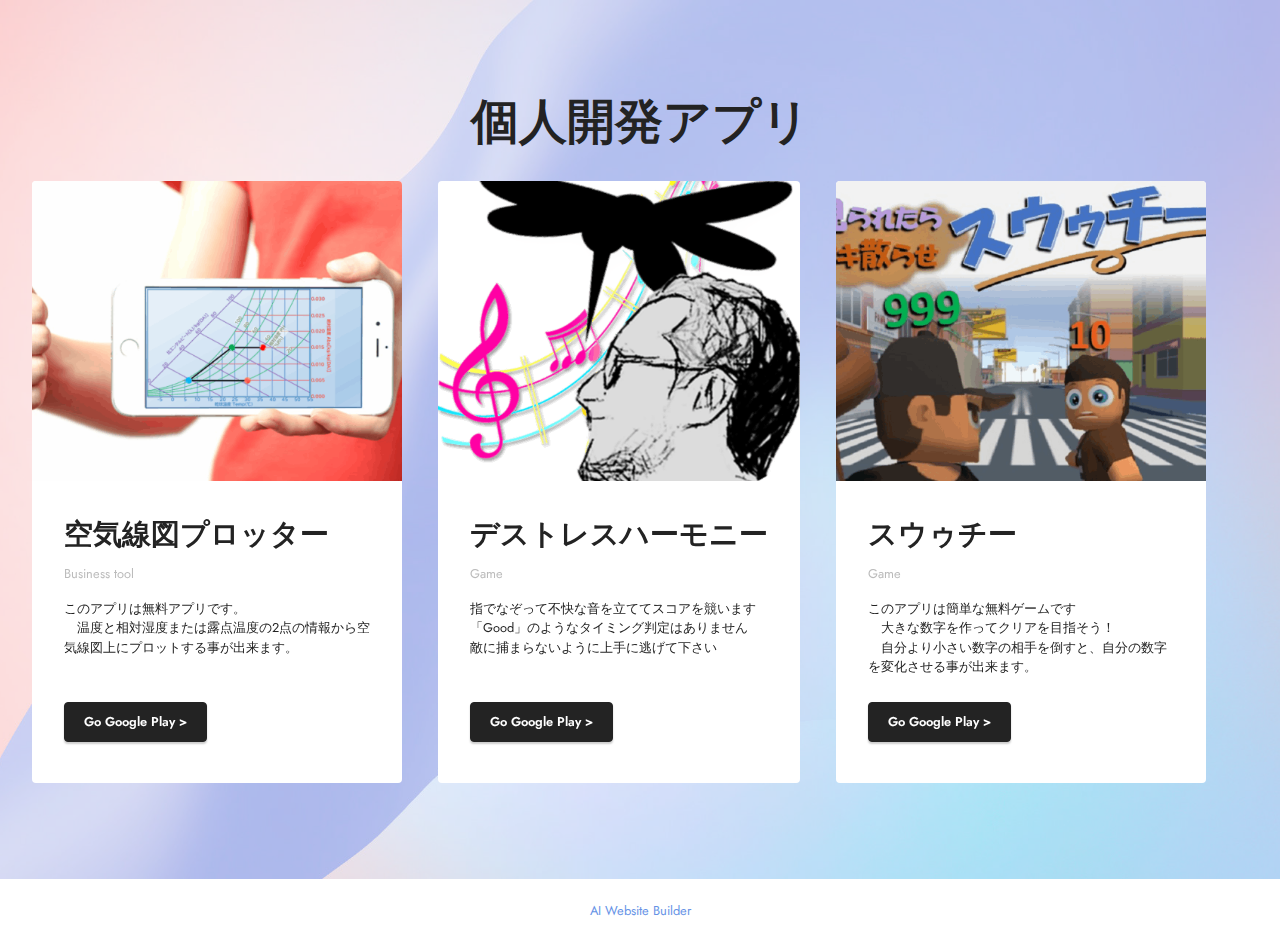
<file: index.html>
<!DOCTYPE html>
<html  >
<head>
  <!-- Site made with Mobirise Website Builder v5.9.8, https://mobirise.com -->
  <meta charset="UTF-8">
  <meta http-equiv="X-UA-Compatible" content="IE=edge">
  <meta name="generator" content="Mobirise v5.9.8, mobirise.com">
  <meta name="viewport" content="width=device-width, initial-scale=1, minimum-scale=1">
  <link rel="shortcut icon" href="assets/images/logo5.png" type="image/x-icon">
  <meta name="description" content="仕事に使えるアプリや簡単なゲームアプリを公開しています">
  
  
  <title>メイン</title>
  <link rel="stylesheet" href="assets/web/assets/mobirise-icons2/mobirise2.css">
  <link rel="stylesheet" href="assets/bootstrap/css/bootstrap.min.css">
  <link rel="stylesheet" href="assets/bootstrap/css/bootstrap-grid.min.css">
  <link rel="stylesheet" href="assets/bootstrap/css/bootstrap-reboot.min.css">
  <link rel="stylesheet" href="assets/theme/css/style.css">
  <link rel="preload" href="https://fonts.googleapis.com/css?family=Jost:100,200,300,400,500,600,700,800,900,100i,200i,300i,400i,500i,600i,700i,800i,900i&display=swap" as="style" onload="this.onload=null;this.rel='stylesheet'">
  <noscript><link rel="stylesheet" href="https://fonts.googleapis.com/css?family=Jost:100,200,300,400,500,600,700,800,900,100i,200i,300i,400i,500i,600i,700i,800i,900i&display=swap"></noscript>
  <link rel="preload" as="style" href="assets/mobirise/css/mbr-additional.css"><link rel="stylesheet" href="assets/mobirise/css/mbr-additional.css" type="text/css">

  
  
  
</head>
<body>
  
  <section data-bs-version="5.1" class="slider5 mbr-embla cid-tYPxjRcNVA" id="slider5-n">
    
    <div class="mbr-overlay"></div>
    <div class="position-relative">
        <div class="mbr-section-head">
            <h4 class="mbr-section-title mbr-fonts-style align-center mb-0 display-2"><strong>個人開発アプリ</strong><strong><br></strong></h4>
            
        </div>
        <div class="embla mt-4" data-skip-snaps="true" data-align="center" data-contain-scroll="trimSnaps" data-auto-play-interval="5" data-draggable="true">
            <div class="embla__viewport container-fluid">
                <div class="embla__container">
                    
                    
                    
                    <div class="embla__slide slider-image item active" style="margin-left: 1rem; margin-right: 1rem;">
                        <div class="slide-content">
                            <div class="item-img">
                                <div class="item-wrapper">
                                    <img src="assets/images/-816x398.png" alt="Mobirise Website Builder" title="" data-slide-to="0" data-bs-slide-to="0">
                                </div>
                            </div>
                            <div class="item-content">
                                <h5 class="item-title mbr-fonts-style display-5"><strong>空気線図プロッター</strong></h5>
                                <h6 class="item-subtitle mbr-fonts-style mt-1 display-7">Business tool</h6>
                                <p class="mbr-text mbr-fonts-style mt-3 display-7">このアプリは無料アプリです。
<br>　温度と相対湿度または露点温度の2点の情報から空気線図上にプロットする事が出来ます。<br></p>
                            </div>
                            <div class="mbr-section-btn item-footer mt-2"><a href="https://play.google.com/store/apps/details?id=psychrometricchart.EZCompany" class="btn item-btn btn-black display-7" target="_blank">Go Google Play
                                    &gt;</a></div>
                        </div>
                    </div><div class="embla__slide slider-image item" style="margin-left: 1rem; margin-right: 1rem;">
                        <div class="slide-content">
                            <div class="item-img">
                                <div class="item-wrapper">
                                    <img src="assets/images/icon512-main-512x512.png" alt="Mobirise Website Builder" title="" data-slide-to="1" data-bs-slide-to="1">
                                </div>
                            </div>
                            <div class="item-content">
                                <h5 class="item-title mbr-fonts-style display-5"><strong>デストレスハーモニー</strong></h5>
                                <h6 class="item-subtitle mbr-fonts-style mt-1 display-7">Game</h6>
                                <p class="mbr-text mbr-fonts-style mt-3 display-7">指でなぞって不快な音を立ててスコアを競います
<br>「Good」のようなタイミング判定はありません
<br>敵に捕まらないように上手に逃げて下さい<br></p>
                            </div>
                            <div class="mbr-section-btn item-footer mt-2"><a href="https://youtu.be/I-PF54GVDts?si=9sohJDQ_bCc0eg77" class="btn item-btn btn-black display-7" target="_blank">Go Google Play &gt;</a></div>
                        </div>
                    </div><div class="embla__slide slider-image item" style="margin-left: 1rem; margin-right: 1rem;">
                        <div class="slide-content">
                            <div class="item-img">
                                <div class="item-wrapper">
                                    <img src="assets/images/sc01-816x398.png" alt="Mobirise Website Builder" title="" data-slide-to="2" data-bs-slide-to="2">
                                </div>
                            </div>
                            <div class="item-content">
                                <h5 class="item-title mbr-fonts-style display-5"><strong>スウゥチー</strong></h5>
                                <h6 class="item-subtitle mbr-fonts-style mt-1 display-7">Game</h6>
                                <p class="mbr-text mbr-fonts-style mt-3 display-7">このアプリは簡単な無料ゲームです
<br>　大きな数字を作ってクリアを目指そう！
<br>　自分より小さい数字の相手を倒すと、自分の数字を変化させる事が出来ます。<br></p>
                            </div>
                            <div class="mbr-section-btn item-footer mt-2"><a href="https://play.google.com/store/apps/details?id=com.EZCompany.Suuchi" class="btn item-btn btn-black display-7" target="_blank">Go Google Play
                                    &gt;</a></div>
                        </div>
                    </div>
                </div>
            </div>
            <button class="embla__button embla__button--prev">
                <span class="mobi-mbri mobi-mbri-arrow-prev mbr-iconfont" aria-hidden="true"></span>
                <span class="sr-only visually-hidden visually-hidden">Previous</span>
            </button>
            <button class="embla__button embla__button--next">
                <span class="mobi-mbri mobi-mbri-arrow-next mbr-iconfont" aria-hidden="true"></span>
                <span class="sr-only visually-hidden visually-hidden">Next</span>
            </button>
        </div>
    </div>
</section><section class="display-7" style="padding: 0;align-items: center;justify-content: center;flex-wrap: wrap;    align-content: center;display: flex;position: relative;height: 4rem;"><a href="https://mobiri.se/3012682" style="flex: 1 1;height: 4rem;position: absolute;width: 100%;z-index: 1;"><img alt="" style="height: 4rem;" src="[data-uri]"></a><p style="margin: 0;text-align: center;" class="display-7">&#8204;</p><a style="z-index:1" href="https://mobirise.com/builder/ai-website-builder.html">AI Website Builder</a></section><script src="assets/bootstrap/js/bootstrap.bundle.min.js"></script>  <script src="assets/smoothscroll/smooth-scroll.js"></script>  <script src="assets/ytplayer/index.js"></script>  <script src="assets/embla/embla.min.js"></script>  <script src="assets/embla/script.js"></script>  <script src="assets/theme/js/script.js"></script>  
  
  
</body>
</html>
</file>
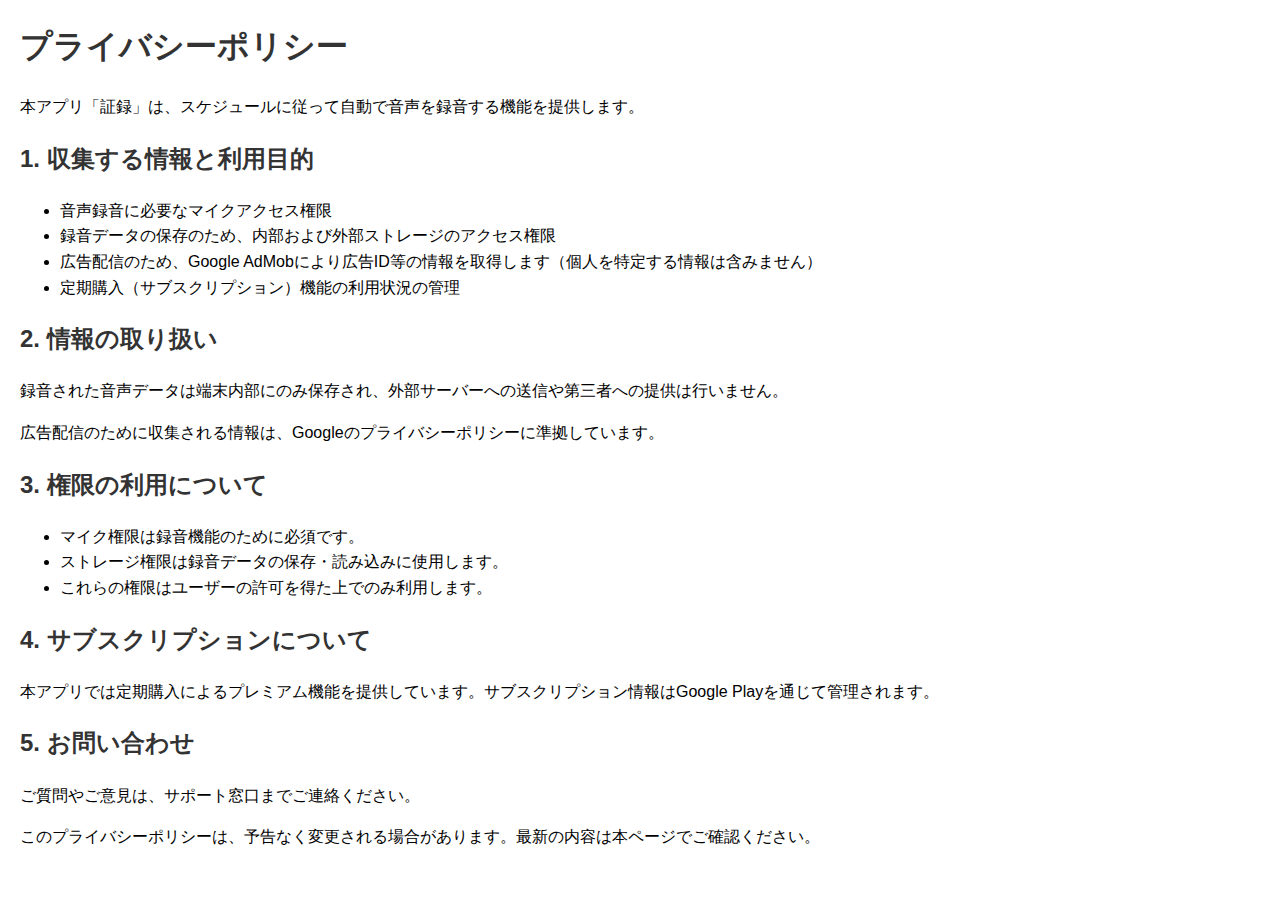
<file: privacy.html>
<!DOCTYPE html>
<html lang="ja">
<head>
  <meta charset="UTF-8" />
  <title>プライバシーポリシー</title>
  <style>
    body { font-family: sans-serif; line-height: 1.6; margin: 20px; }
    h1, h2 { color: #333; }
  </style>
</head>
<body>
  <h1>プライバシーポリシー</h1>

  <p>本アプリ「証録」は、スケジュールに従って自動で音声を録音する機能を提供します。</p>

  <h2>1. 収集する情報と利用目的</h2>
  <ul>
    <li>音声録音に必要なマイクアクセス権限</li>
    <li>録音データの保存のため、内部および外部ストレージのアクセス権限</li>
    <li>広告配信のため、Google AdMobにより広告ID等の情報を取得します（個人を特定する情報は含みません）</li>
    <li>定期購入（サブスクリプション）機能の利用状況の管理</li>
  </ul>

  <h2>2. 情報の取り扱い</h2>
  <p>録音された音声データは端末内部にのみ保存され、外部サーバーへの送信や第三者への提供は行いません。</p>
  <p>広告配信のために収集される情報は、Googleのプライバシーポリシーに準拠しています。</p>

  <h2>3. 権限の利用について</h2>
  <ul>
    <li>マイク権限は録音機能のために必須です。</li>
    <li>ストレージ権限は録音データの保存・読み込みに使用します。</li>
    <li>これらの権限はユーザーの許可を得た上でのみ利用します。</li>
  </ul>

  <h2>4. サブスクリプションについて</h2>
  <p>本アプリでは定期購入によるプレミアム機能を提供しています。サブスクリプション情報はGoogle Playを通じて管理されます。</p>

  <h2>5. お問い合わせ</h2>
  <p>ご質問やご意見は、サポート窓口までご連絡ください。</p>

  <p>このプライバシーポリシーは、予告なく変更される場合があります。最新の内容は本ページでご確認ください。</p>
</body>
</html>
</file>
<file: assets/web/assets/mobirise-icons2/mobirise2.css>
@font-face {
  font-family: 'Moririse2';
  font-display: swap;
  src:  url('mobirise2.eot?f2bix4');
  src:  url('mobirise2.eot?f2bix4#iefix') format('embedded-opentype'),
    url('mobirise2.ttf?f2bix4') format('truetype'),
    url('mobirise2.woff?f2bix4') format('woff'),
    url('mobirise2.svg?f2bix4#mobirise2') format('svg');
  font-weight: normal;
  font-style: normal;
}

[class^="mobi-"], [class*=" mobi-"] {
  /* use !important to prevent issues with browser extensions that change fonts */
  font-family: 'Moririse2' !important;
  speak: none;
  font-style: normal;
  font-weight: normal;
  font-variant: normal;
  text-transform: none;
  line-height: 1;

  /* Better Font Rendering =========== */
  -webkit-font-smoothing: antialiased;
  -moz-osx-font-smoothing: grayscale;
}

.mobi-mbri-add-submenu:before {
  content: "\e900";
}
.mobi-mbri-alert:before {
  content: "\e901";
}
.mobi-mbri-align-center:before {
  content: "\e902";
}
.mobi-mbri-align-justify:before {
  content: "\e903";
}
.mobi-mbri-align-left:before {
  content: "\e904";
}
.mobi-mbri-align-right:before {
  content: "\e905";
}
.mobi-mbri-android:before {
  content: "\e906";
}
.mobi-mbri-apple:before {
  content: "\e907";
}
.mobi-mbri-arrow-down:before {
  content: "\e908";
}
.mobi-mbri-arrow-next:before {
  content: "\e909";
}
.mobi-mbri-arrow-prev:before {
  content: "\e90a";
}
.mobi-mbri-arrow-up:before {
  content: "\e90b";
}
.mobi-mbri-bold:before {
  content: "\e90c";
}
.mobi-mbri-bookmark:before {
  content: "\e90d";
}
.mobi-mbri-bootstrap:before {
  content: "\e90e";
}
.mobi-mbri-briefcase:before {
  content: "\e90f";
}
.mobi-mbri-browse:before {
  content: "\e910";
}
.mobi-mbri-bulleted-list:before {
  content: "\e911";
}
.mobi-mbri-calendar:before {
  content: "\e912";
}
.mobi-mbri-camera:before {
  content: "\e913";
}
.mobi-mbri-cart-add:before {
  content: "\e914";
}
.mobi-mbri-cart-full:before {
  content: "\e915";
}
.mobi-mbri-cash:before {
  content: "\e916";
}
.mobi-mbri-change-style:before {
  content: "\e917";
}
.mobi-mbri-chat:before {
  content: "\e918";
}
.mobi-mbri-clock:before {
  content: "\e919";
}
.mobi-mbri-close:before {
  content: "\e91a";
}
.mobi-mbri-cloud:before {
  content: "\e91b";
}
.mobi-mbri-code:before {
  content: "\e91c";
}
.mobi-mbri-contact-form:before {
  content: "\e91d";
}
.mobi-mbri-credit-card:before {
  content: "\e91e";
}
.mobi-mbri-cursor-click:before {
  content: "\e91f";
}
.mobi-mbri-cust-feedback:before {
  content: "\e920";
}
.mobi-mbri-database:before {
  content: "\e921";
}
.mobi-mbri-delivery:before {
  content: "\e922";
}
.mobi-mbri-desktop:before {
  content: "\e923";
}
.mobi-mbri-devices:before {
  content: "\e924";
}
.mobi-mbri-down:before {
  content: "\e925";
}
.mobi-mbri-download-2:before {
  content: "\e926";
}
.mobi-mbri-download:before {
  content: "\e927";
}
.mobi-mbri-drag-n-drop-2:before {
  content: "\e928";
}
.mobi-mbri-drag-n-drop:before {
  content: "\e929";
}
.mobi-mbri-edit-2:before {
  content: "\e92a";
}
.mobi-mbri-edit:before {
  content: "\e92b";
}
.mobi-mbri-error:before {
  content: "\e92c";
}
.mobi-mbri-extension:before {
  content: "\e92d";
}
.mobi-mbri-features:before {
  content: "\e92e";
}
.mobi-mbri-file:before {
  content: "\e92f";
}
.mobi-mbri-flag:before {
  content: "\e930";
}
.mobi-mbri-folder:before {
  content: "\e931";
}
.mobi-mbri-gift:before {
  content: "\e932";
}
.mobi-mbri-github:before {
  content: "\e933";
}
.mobi-mbri-globe-2:before {
  content: "\e934";
}
.mobi-mbri-globe:before {
  content: "\e935";
}
.mobi-mbri-growing-chart:before {
  content: "\e936";
}
.mobi-mbri-hearth:before {
  content: "\e937";
}
.mobi-mbri-help:before {
  content: "\e938";
}
.mobi-mbri-home:before {
  content: "\e939";
}
.mobi-mbri-hot-cup:before {
  content: "\e93a";
}
.mobi-mbri-idea:before {
  content: "\e93b";
}
.mobi-mbri-image-gallery:before {
  content: "\e93c";
}
.mobi-mbri-image-slider:before {
  content: "\e93d";
}
.mobi-mbri-info:before {
  content: "\e93e";
}
.mobi-mbri-italic:before {
  content: "\e93f";
}
.mobi-mbri-key:before {
  content: "\e940";
}
.mobi-mbri-laptop:before {
  content: "\e941";
}
.mobi-mbri-layers:before {
  content: "\e942";
}
.mobi-mbri-left-right:before {
  content: "\e943";
}
.mobi-mbri-left:before {
  content: "\e944";
}
.mobi-mbri-letter:before {
  content: "\e945";
}
.mobi-mbri-like:before {
  content: "\e946";
}
.mobi-mbri-link:before {
  content: "\e947";
}
.mobi-mbri-lock:before {
  content: "\e948";
}
.mobi-mbri-login:before {
  content: "\e949";
}
.mobi-mbri-logout:before {
  content: "\e94a";
}
.mobi-mbri-magic-stick:before {
  content: "\e94b";
}
.mobi-mbri-map-pin:before {
  content: "\e94c";
}
.mobi-mbri-menu:before {
  content: "\e94d";
}
.mobi-mbri-mobile-2:before {
  content: "\e94e";
}
.mobi-mbri-mobile-horizontal:before {
  content: "\e94f";
}
.mobi-mbri-mobile:before {
  content: "\e950";
}
.mobi-mbri-mobirise:before {
  content: "\e951";
}
.mobi-mbri-more-horizontal:before {
  content: "\e952";
}
.mobi-mbri-more-vertical:before {
  content: "\e953";
}
.mobi-mbri-music:before {
  content: "\e954";
}
.mobi-mbri-new-file:before {
  content: "\e955";
}
.mobi-mbri-numbered-list:before {
  content: "\e956";
}
.mobi-mbri-opened-folder:before {
  content: "\e957";
}
.mobi-mbri-pages:before {
  content: "\e958";
}
.mobi-mbri-paper-plane:before {
  content: "\e959";
}
.mobi-mbri-paperclip:before {
  content: "\e95a";
}
.mobi-mbri-phone:before {
  content: "\e95b";
}
.mobi-mbri-photo:before {
  content: "\e95c";
}
.mobi-mbri-photos:before {
  content: "\e95d";
}
.mobi-mbri-pin:before {
  content: "\e95e";
}
.mobi-mbri-play:before {
  content: "\e95f";
}
.mobi-mbri-plus:before {
  content: "\e960";
}
.mobi-mbri-preview:before {
  content: "\e961";
}
.mobi-mbri-print:before {
  content: "\e962";
}
.mobi-mbri-protect:before {
  content: "\e963";
}
.mobi-mbri-question:before {
  content: "\e964";
}
.mobi-mbri-quote-left:before {
  content: "\e965";
}
.mobi-mbri-quote-right:before {
  content: "\e966";
}
.mobi-mbri-redo:before {
  content: "\e967";
}
.mobi-mbri-refresh:before {
  content: "\e968";
}
.mobi-mbri-responsive-2:before {
  content: "\e969";
}
.mobi-mbri-responsive:before {
  content: "\e96a";
}
.mobi-mbri-right:before {
  content: "\e96b";
}
.mobi-mbri-rocket:before {
  content: "\e96c";
}
.mobi-mbri-sad-face:before {
  content: "\e96d";
}
.mobi-mbri-sale:before {
  content: "\e96e";
}
.mobi-mbri-save:before {
  content: "\e96f";
}
.mobi-mbri-search:before {
  content: "\e970";
}
.mobi-mbri-setting-2:before {
  content: "\e971";
}
.mobi-mbri-setting-3:before {
  content: "\e972";
}
.mobi-mbri-setting:before {
  content: "\e973";
}
.mobi-mbri-share:before {
  content: "\e974";
}
.mobi-mbri-shopping-bag:before {
  content: "\e975";
}
.mobi-mbri-shopping-basket:before {
  content: "\e976";
}
.mobi-mbri-shopping-cart:before {
  content: "\e977";
}
.mobi-mbri-sites:before {
  content: "\e978";
}
.mobi-mbri-smile-face:before {
  content: "\e979";
}
.mobi-mbri-speed:before {
  content: "\e97a";
}
.mobi-mbri-star:before {
  content: "\e97b";
}
.mobi-mbri-success:before {
  content: "\e97c";
}
.mobi-mbri-sun:before {
  content: "\e97d";
}
.mobi-mbri-sun2:before {
  content: "\e97e";
}
.mobi-mbri-tablet-vertical:before {
  content: "\e97f";
}
.mobi-mbri-tablet:before {
  content: "\e980";
}
.mobi-mbri-target:before {
  content: "\e981";
}
.mobi-mbri-timer:before {
  content: "\e982";
}
.mobi-mbri-to-ftp:before {
  content: "\e983";
}
.mobi-mbri-to-local-drive:before {
  content: "\e984";
}
.mobi-mbri-touch-swipe:before {
  content: "\e985";
}
.mobi-mbri-touch:before {
  content: "\e986";
}
.mobi-mbri-trash:before {
  content: "\e987";
}
.mobi-mbri-underline:before {
  content: "\e988";
}
.mobi-mbri-undo:before {
  content: "\e989";
}
.mobi-mbri-unlink:before {
  content: "\e98a";
}
.mobi-mbri-unlock:before {
  content: "\e98b";
}
.mobi-mbri-up-down:before {
  content: "\e98c";
}
.mobi-mbri-up:before {
  content: "\e98d";
}
.mobi-mbri-update:before {
  content: "\e98e";
}
.mobi-mbri-upload-2:before {
  content: "\e98f";
}
.mobi-mbri-upload:before {
  content: "\e990";
}
.mobi-mbri-user-2:before {
  content: "\e991";
}
.mobi-mbri-user:before {
  content: "\e992";
}
.mobi-mbri-users:before {
  content: "\e993";
}
.mobi-mbri-video-play:before {
  content: "\e994";
}
.mobi-mbri-video:before {
  content: "\e995";
}
.mobi-mbri-watch:before {
  content: "\e996";
}
.mobi-mbri-website-theme-2:before {
  content: "\e997";
}
.mobi-mbri-website-theme:before {
  content: "\e998";
}
.mobi-mbri-wifi:before {
  content: "\e999";
}
.mobi-mbri-windows:before {
  content: "\e99a";
}
.mobi-mbri-zoom-in:before {
  content: "\e99b";
}
.mobi-mbri-zoom-out:before {
  content: "\e99c";
}
</file>
<file: assets/theme/css/style.css>
@charset "UTF-8";
section {
  background-color: #ffffff;
}

body {
  font-style: normal;
  line-height: 1.5;
  font-weight: 400;
  color: #232323;
  position: relative;
}

button {
  background-color: transparent;
  border-color: transparent;
}

section,
.container,
.container-fluid {
  position: relative;
  word-wrap: break-word;
}

a.mbr-iconfont:hover {
  text-decoration: none;
}

.article .lead p,
.article .lead ul,
.article .lead ol,
.article .lead pre,
.article .lead blockquote {
  margin-bottom: 0;
}

a {
  font-style: normal;
  font-weight: 400;
  cursor: pointer;
}
a, a:hover {
  text-decoration: none;
}

.mbr-section-title {
  font-style: normal;
  line-height: 1.3;
}

.mbr-section-subtitle {
  line-height: 1.3;
}

.mbr-text {
  font-style: normal;
  line-height: 1.7;
}

h1,
h2,
h3,
h4,
h5,
h6,
.display-1,
.display-2,
.display-4,
.display-5,
.display-7,
span,
p,
a {
  line-height: 1;
  word-break: break-word;
  word-wrap: break-word;
  font-weight: 400;
}

b,
strong {
  font-weight: bold;
}

input:-webkit-autofill, input:-webkit-autofill:hover, input:-webkit-autofill:focus, input:-webkit-autofill:active {
  transition-delay: 9999s;
  -webkit-transition-property: background-color, color;
  transition-property: background-color, color;
}

textarea[type=hidden] {
  display: none;
}

section {
  background-position: 50% 50%;
  background-repeat: no-repeat;
  background-size: cover;
}
section .mbr-background-video,
section .mbr-background-video-preview {
  position: absolute;
  bottom: 0;
  left: 0;
  right: 0;
  top: 0;
}

.hidden {
  visibility: hidden;
}

.mbr-z-index20 {
  z-index: 20;
}

/*! Base colors */
.mbr-white {
  color: #ffffff;
}

.mbr-black {
  color: #111111;
}

.mbr-bg-white {
  background-color: #ffffff;
}

.mbr-bg-black {
  background-color: #000000;
}

/*! Text-aligns */
.align-left {
  text-align: left;
}

.align-center {
  text-align: center;
}

.align-right {
  text-align: right;
}

/*! Font-weight  */
.mbr-light {
  font-weight: 300;
}

.mbr-regular {
  font-weight: 400;
}

.mbr-semibold {
  font-weight: 500;
}

.mbr-bold {
  font-weight: 700;
}

/*! Media  */
.media-content {
  flex-basis: 100%;
}

.media-container-row {
  display: flex;
  flex-direction: row;
  flex-wrap: wrap;
  justify-content: center;
  align-content: center;
  align-items: start;
}
.media-container-row .media-size-item {
  width: 400px;
}

.media-container-column {
  display: flex;
  flex-direction: column;
  flex-wrap: wrap;
  justify-content: center;
  align-content: center;
  align-items: stretch;
}
.media-container-column > * {
  width: 100%;
}

@media (min-width: 992px) {
  .media-container-row {
    flex-wrap: nowrap;
  }
}
figure {
  margin-bottom: 0;
  overflow: hidden;
}

figure[mbr-media-size] {
  transition: width 0.1s;
}

img,
iframe {
  display: block;
  width: 100%;
}

.card {
  background-color: transparent;
  border: none;
}

.card-box {
  width: 100%;
}

.card-img {
  text-align: center;
  flex-shrink: 0;
  -webkit-flex-shrink: 0;
}

.media {
  max-width: 100%;
  margin: 0 auto;
}

.mbr-figure {
  align-self: center;
}

.media-container > div {
  max-width: 100%;
}

.mbr-figure img,
.card-img img {
  width: 100%;
}

@media (max-width: 991px) {
  .media-size-item {
    width: auto !important;
  }

  .media {
    width: auto;
  }

  .mbr-figure {
    width: 100% !important;
  }
}
/*! Buttons */
.mbr-section-btn {
  margin-left: -0.6rem;
  margin-right: -0.6rem;
  font-size: 0;
}

.btn {
  font-weight: 600;
  border-width: 1px;
  font-style: normal;
  margin: 0.6rem 0.6rem;
  white-space: normal;
  transition: all 0.2s ease-in-out;
  display: inline-flex;
  align-items: center;
  justify-content: center;
  word-break: break-word;
}

.btn-sm {
  font-weight: 600;
  letter-spacing: 0px;
  transition: all 0.3s ease-in-out;
}

.btn-md {
  font-weight: 600;
  letter-spacing: 0px;
  transition: all 0.3s ease-in-out;
}

.btn-lg {
  font-weight: 600;
  letter-spacing: 0px;
  transition: all 0.3s ease-in-out;
}

.btn-form {
  margin: 0;
}
.btn-form:hover {
  cursor: pointer;
}

nav .mbr-section-btn {
  margin-left: 0rem;
  margin-right: 0rem;
}

/*! Btn icon margin */
.btn .mbr-iconfont,
.btn.btn-sm .mbr-iconfont {
  order: 1;
  cursor: pointer;
  margin-left: 0.5rem;
  vertical-align: sub;
}

.btn.btn-md .mbr-iconfont,
.btn.btn-md .mbr-iconfont {
  margin-left: 0.8rem;
}

.mbr-regular {
  font-weight: 400;
}

.mbr-semibold {
  font-weight: 500;
}

.mbr-bold {
  font-weight: 700;
}

[type=submit] {
  -webkit-appearance: none;
}

/*! Full-screen */
.mbr-fullscreen .mbr-overlay {
  min-height: 100vh;
}

.mbr-fullscreen {
  display: flex;
  display: -moz-flex;
  display: -ms-flex;
  display: -o-flex;
  align-items: center;
  min-height: 100vh;
  padding-top: 3rem;
  padding-bottom: 3rem;
}

/*! Map */
.map {
  height: 25rem;
  position: relative;
}
.map iframe {
  width: 100%;
  height: 100%;
}

/*! Scroll to top arrow */
.mbr-arrow-up {
  bottom: 25px;
  right: 90px;
  position: fixed;
  text-align: right;
  z-index: 5000;
  color: #ffffff;
  font-size: 22px;
}

.mbr-arrow-up a {
  background: rgba(0, 0, 0, 0.2);
  border-radius: 50%;
  color: #fff;
  display: inline-block;
  height: 60px;
  width: 60px;
  border: 2px solid #fff;
  outline-style: none !important;
  position: relative;
  text-decoration: none;
  transition: all 0.3s ease-in-out;
  cursor: pointer;
  text-align: center;
}
.mbr-arrow-up a:hover {
  background-color: rgba(0, 0, 0, 0.4);
}
.mbr-arrow-up a i {
  line-height: 60px;
}

.mbr-arrow-up-icon {
  display: block;
  color: #fff;
}

.mbr-arrow-up-icon::before {
  content: "›";
  display: inline-block;
  font-family: serif;
  font-size: 22px;
  line-height: 1;
  font-style: normal;
  position: relative;
  top: 6px;
  left: -4px;
  transform: rotate(-90deg);
}

/*! Arrow Down */
.mbr-arrow {
  position: absolute;
  bottom: 45px;
  left: 50%;
  width: 60px;
  height: 60px;
  cursor: pointer;
  background-color: rgba(80, 80, 80, 0.5);
  border-radius: 50%;
  transform: translateX(-50%);
}
@media (max-width: 767px) {
  .mbr-arrow {
    display: none;
  }
}
.mbr-arrow > a {
  display: inline-block;
  text-decoration: none;
  outline-style: none;
  -webkit-animation: arrowdown 1.7s ease-in-out infinite;
          animation: arrowdown 1.7s ease-in-out infinite;
  color: #ffffff;
}
.mbr-arrow > a > i {
  position: absolute;
  top: -2px;
  left: 15px;
  font-size: 2rem;
}

#scrollToTop a i::before {
  content: "";
  position: absolute;
  display: block;
  border-bottom: 2.5px solid #fff;
  border-left: 2.5px solid #fff;
  width: 27.8%;
  height: 27.8%;
  left: 50%;
  top: 51%;
  transform: translateY(-30%) translateX(-50%) rotate(135deg);
}

@keyframes arrowdown {
  0% {
    transform: translateY(0px);
  }
  50% {
    transform: translateY(-5px);
  }
  100% {
    transform: translateY(0px);
  }
}
@-webkit-keyframes arrowdown {
  0% {
    transform: translateY(0px);
  }
  50% {
    transform: translateY(-5px);
  }
  100% {
    transform: translateY(0px);
  }
}
@media (max-width: 500px) {
  .mbr-arrow-up {
    left: 0;
    right: 0;
    text-align: center;
  }
}
/*Gradients animation*/
@keyframes gradient-animation {
  from {
    background-position: 0% 100%;
    -webkit-animation-timing-function: ease-in-out;
            animation-timing-function: ease-in-out;
  }
  to {
    background-position: 100% 0%;
    -webkit-animation-timing-function: ease-in-out;
            animation-timing-function: ease-in-out;
  }
}
@-webkit-keyframes gradient-animation {
  from {
    background-position: 0% 100%;
    -webkit-animation-timing-function: ease-in-out;
            animation-timing-function: ease-in-out;
  }
  to {
    background-position: 100% 0%;
    -webkit-animation-timing-function: ease-in-out;
            animation-timing-function: ease-in-out;
  }
}
.bg-gradient {
  background-size: 200% 200%;
  animation: gradient-animation 5s infinite alternate;
  -webkit-animation: gradient-animation 5s infinite alternate;
}

.menu .navbar-brand {
  display: -webkit-flex;
}
.menu .navbar-brand span {
  display: flex;
  display: -webkit-flex;
}
.menu .navbar-brand .navbar-caption-wrap {
  display: -webkit-flex;
}
.menu .navbar-brand .navbar-logo img {
  display: -webkit-flex;
  width: auto;
}
@media (min-width: 768px) and (max-width: 991px) {
  .menu .navbar-toggleable-sm .navbar-nav {
    display: -ms-flexbox;
  }
}
@media (max-width: 991px) {
  .menu .navbar-collapse {
    max-height: 93.5vh;
  }
  .menu .navbar-collapse.show {
    overflow: auto;
  }
}
@media (min-width: 992px) {
  .menu .navbar-nav.nav-dropdown {
    display: -webkit-flex;
  }
  .menu .navbar-toggleable-sm .navbar-collapse {
    display: -webkit-flex !important;
  }
  .menu .collapsed .navbar-collapse {
    max-height: 93.5vh;
  }
  .menu .collapsed .navbar-collapse.show {
    overflow: auto;
  }
}
@media (max-width: 767px) {
  .menu .navbar-collapse {
    max-height: 80vh;
  }
}

.nav-link .mbr-iconfont {
  margin-right: 0.5rem;
}

.navbar {
  display: -webkit-flex;
  -webkit-flex-wrap: wrap;
  -webkit-align-items: center;
  -webkit-justify-content: space-between;
}

.navbar-collapse {
  -webkit-flex-basis: 100%;
  -webkit-flex-grow: 1;
  -webkit-align-items: center;
}

.nav-dropdown .link {
  padding: 0.667em 1.667em !important;
  margin: 0 !important;
}

.nav {
  display: -webkit-flex;
  -webkit-flex-wrap: wrap;
}

.row {
  display: -webkit-flex;
  -webkit-flex-wrap: wrap;
}

.justify-content-center {
  -webkit-justify-content: center;
}

.form-inline {
  display: -webkit-flex;
}

.card-wrapper {
  -webkit-flex: 1;
}

.carousel-control {
  z-index: 10;
  display: -webkit-flex;
}

.carousel-controls {
  display: -webkit-flex;
}

.media {
  display: -webkit-flex;
}

.form-group:focus {
  outline: none;
}

.jq-selectbox__select {
  padding: 7px 0;
  position: relative;
}

.jq-selectbox__dropdown {
  overflow: hidden;
  border-radius: 10px;
  position: absolute;
  top: 100%;
  left: 0 !important;
  width: 100% !important;
}

.jq-selectbox__trigger-arrow {
  right: 0;
  transform: translateY(-50%);
}

.jq-selectbox li {
  padding: 1.07em 0.5em;
}

input[type=range] {
  padding-left: 0 !important;
  padding-right: 0 !important;
}

.modal-dialog,
.modal-content {
  height: 100%;
}

.modal-dialog .carousel-inner {
  height: calc(100vh - 1.75rem);
}
@media (max-width: 575px) {
  .modal-dialog .carousel-inner {
    height: calc(100vh - 1rem);
  }
}

.carousel-item {
  text-align: center;
}

.carousel-item img {
  margin: auto;
}

.navbar-toggler {
  align-self: flex-start;
  padding: 0.25rem 0.75rem;
  font-size: 1.25rem;
  line-height: 1;
  background: transparent;
  border: 1px solid transparent;
  border-radius: 0.25rem;
}

.navbar-toggler:focus,
.navbar-toggler:hover {
  text-decoration: none;
  box-shadow: none;
}

.navbar-toggler-icon {
  display: inline-block;
  width: 1.5em;
  height: 1.5em;
  vertical-align: middle;
  content: "";
  background: no-repeat center center;
  background-size: 100% 100%;
}

.navbar-toggler-left {
  position: absolute;
  left: 1rem;
}

.navbar-toggler-right {
  position: absolute;
  right: 1rem;
}

.card-img {
  width: auto;
}

.menu .navbar.collapsed:not(.beta-menu) {
  flex-direction: column;
}

.carousel-item.active,
.carousel-item-next,
.carousel-item-prev {
  display: flex;
}

.note-air-layout .dropup .dropdown-menu,
.note-air-layout .navbar-fixed-bottom .dropdown .dropdown-menu {
  bottom: initial !important;
}

html,
body {
  height: auto;
  min-height: 100vh;
}

.dropup .dropdown-toggle::after {
  display: none;
}

.form-asterisk {
  font-family: initial;
  position: absolute;
  top: -2px;
  font-weight: normal;
}

.form-control-label {
  position: relative;
  cursor: pointer;
  margin-bottom: 0.357em;
  padding: 0;
}

.alert {
  color: #ffffff;
  border-radius: 0;
  border: 0;
  font-size: 1.1rem;
  line-height: 1.5;
  margin-bottom: 1.875rem;
  padding: 1.25rem;
  position: relative;
  text-align: center;
}
.alert.alert-form::after {
  background-color: inherit;
  bottom: -7px;
  content: "";
  display: block;
  height: 14px;
  left: 50%;
  margin-left: -7px;
  position: absolute;
  transform: rotate(45deg);
  width: 14px;
}

.form-control {
  background-color: #ffffff;
  background-clip: border-box;
  color: #232323;
  line-height: 1rem !important;
  height: auto;
  padding: 0.6rem 1.2rem;
  transition: border-color 0.25s ease 0s;
  border: 1px solid transparent !important;
  border-radius: 4px;
  box-shadow: rgba(0, 0, 0, 0.07) 0px 1px 1px 0px, rgba(0, 0, 0, 0.07) 0px 1px 3px 0px, rgba(0, 0, 0, 0.03) 0px 0px 0px 1px;
}
.form-active .form-control:invalid {
  border-color: red;
}

form .row {
  margin-left: -0.6rem;
  margin-right: -0.6rem;
}
form .row [class*=col] {
  padding-left: 0.6rem;
  padding-right: 0.6rem;
}

form .mbr-section-btn {
  margin: 0;
  padding-left: 0.6rem;
  padding-right: 0.6rem;
}

form .btn {
  display: flex;
  padding: 0.6rem 1.2rem;
  margin: 0;
}

form .form-check-input {
  margin-top: 0.5;
}

textarea.form-control {
  line-height: 1.5rem !important;
}

.form-group {
  margin-bottom: 1.2rem;
}

.form-control,
form .btn {
  min-height: 48px;
}

.gdpr-block label span.textGDPR input[name=gdpr] {
  top: 7px;
}

.form-control:focus {
  box-shadow: none;
}

:focus {
  outline: none;
}

.mbr-overlay {
  background-color: #000;
  bottom: 0;
  left: 0;
  opacity: 0.5;
  position: absolute;
  right: 0;
  top: 0;
  z-index: 0;
  pointer-events: none;
}

blockquote {
  font-style: italic;
  padding: 3rem;
  font-size: 1.09rem;
  position: relative;
  border-left: 3px solid;
}

ul,
ol,
pre,
blockquote {
  margin-bottom: 2.3125rem;
}

.mt-4 {
  margin-top: 2rem !important;
}

.mb-4 {
  margin-bottom: 2rem !important;
}

@media (min-width: 992px) {
  .container {
    padding-left: 16px;
    padding-right: 16px;
  }

  .row {
    margin-left: -16px;
    margin-right: -16px;
  }
  .row > [class*=col] {
    padding-left: 16px;
    padding-right: 16px;
  }
}
@media (min-width: 768px) {
  .container-fluid {
    padding-left: 32px;
    padding-right: 32px;
  }
}
@media (min-width: 768px) and (max-width: 991px) {
  .mbr-container {
    padding-left: 32px;
    padding-right: 32px;
  }
}
@media (max-width: 767px) {
  .mbr-container {
    padding-left: 16px;
    padding-right: 16px;
  }
}
.card-wrapper,
.item-wrapper {
  overflow: hidden;
}

.app-video-wrapper > img {
  opacity: 1;
}

.item {
  position: relative;
}

.dropdown-menu .dropdown-menu {
  left: 100%;
}

.dropdown-item + .dropdown-menu {
  display: none;
}

.dropdown-item:hover + .dropdown-menu,
.dropdown-menu:hover {
  display: block;
}

@media (min-aspect-ratio: 16/9) {
  .mbr-video-foreground {
    height: 300% !important;
    top: -100% !important;
  }
}
@media (max-aspect-ratio: 16/9) {
  .mbr-video-foreground {
    width: 300% !important;
    left: -100% !important;
  }
}.engine {
	position: absolute;
	text-indent: -2400px;
	text-align: center;
	padding: 0;
	top: 0;
	left: -2400px;
}
</file>
<file: assets/mobirise/css/mbr-additional.css>
body {
  font-family: Jost;
}
.display-1 {
  font-family: 'Jost', sans-serif;
  font-size: 4.6rem;
  line-height: 1.1;
}
.display-1 > .mbr-iconfont {
  font-size: 5.75rem;
}
.display-2 {
  font-family: 'Jost', sans-serif;
  font-size: 3rem;
  line-height: 1.1;
}
.display-2 > .mbr-iconfont {
  font-size: 3.75rem;
}
.display-4 {
  font-family: 'Jost', sans-serif;
  font-size: 1.1rem;
  line-height: 1.5;
}
.display-4 > .mbr-iconfont {
  font-size: 1.375rem;
}
.display-5 {
  font-family: 'Jost', sans-serif;
  font-size: 1.8rem;
  line-height: 1.5;
}
.display-5 > .mbr-iconfont {
  font-size: 2.25rem;
}
.display-7 {
  font-family: 'Jost', sans-serif;
  font-size: 0.8rem;
  line-height: 1.5;
}
.display-7 > .mbr-iconfont {
  font-size: 1rem;
}
/* ---- Fluid typography for mobile devices ---- */
/* 1.4 - font scale ratio ( bootstrap == 1.42857 ) */
/* 100vw - current viewport width */
/* (48 - 20)  48 == 48rem == 768px, 20 == 20rem == 320px(minimal supported viewport) */
/* 0.65 - min scale variable, may vary */
@media (max-width: 992px) {
  .display-1 {
    font-size: 3.68rem;
  }
}
@media (max-width: 768px) {
  .display-1 {
    font-size: 3.22rem;
    font-size: calc( 2.26rem + (4.6 - 2.26) * ((100vw - 20rem) / (48 - 20)));
    line-height: calc( 1.1 * (2.26rem + (4.6 - 2.26) * ((100vw - 20rem) / (48 - 20))));
  }
  .display-2 {
    font-size: 2.4rem;
    font-size: calc( 1.7rem + (3 - 1.7) * ((100vw - 20rem) / (48 - 20)));
    line-height: calc( 1.3 * (1.7rem + (3 - 1.7) * ((100vw - 20rem) / (48 - 20))));
  }
  .display-4 {
    font-size: 0.88rem;
    font-size: calc( 1.0350000000000001rem + (1.1 - 1.0350000000000001) * ((100vw - 20rem) / (48 - 20)));
    line-height: calc( 1.4 * (1.0350000000000001rem + (1.1 - 1.0350000000000001) * ((100vw - 20rem) / (48 - 20))));
  }
  .display-5 {
    font-size: 1.44rem;
    font-size: calc( 1.28rem + (1.8 - 1.28) * ((100vw - 20rem) / (48 - 20)));
    line-height: calc( 1.4 * (1.28rem + (1.8 - 1.28) * ((100vw - 20rem) / (48 - 20))));
  }
  .display-7 {
    font-size: 0.64rem;
    font-size: calc( 0.93rem + (0.8 - 0.93) * ((100vw - 20rem) / (48 - 20)));
    line-height: calc( 1.4 * (0.93rem + (0.8 - 0.93) * ((100vw - 20rem) / (48 - 20))));
  }
}
/* Buttons */
.btn {
  padding: 0.6rem 1.2rem;
  border-radius: 4px;
}
.btn-sm {
  padding: 0.6rem 1.2rem;
  border-radius: 4px;
}
.btn-md {
  padding: 0.6rem 1.2rem;
  border-radius: 4px;
}
.btn-lg {
  padding: 1rem 2.6rem;
  border-radius: 4px;
}
.bg-primary {
  background-color: #6592e6 !important;
}
.bg-success {
  background-color: #40b0bf !important;
}
.bg-info {
  background-color: #47b5ed !important;
}
.bg-warning {
  background-color: #ffe161 !important;
}
.bg-danger {
  background-color: #ff9966 !important;
}
.btn-primary,
.btn-primary:active {
  background-color: #6592e6 !important;
  border-color: #6592e6 !important;
  color: #ffffff !important;
  box-shadow: 0 2px 2px 0 rgba(0, 0, 0, 0.2);
}
.btn-primary:hover,
.btn-primary:focus,
.btn-primary.focus,
.btn-primary.active {
  color: #ffffff !important;
  background-color: #2260d2 !important;
  border-color: #2260d2 !important;
  box-shadow: 0 2px 5px 0 rgba(0, 0, 0, 0.2);
}
.btn-primary.disabled,
.btn-primary:disabled {
  color: #ffffff !important;
  background-color: #2260d2 !important;
  border-color: #2260d2 !important;
}
.btn-secondary,
.btn-secondary:active {
  background-color: #ff6666 !important;
  border-color: #ff6666 !important;
  color: #ffffff !important;
  box-shadow: 0 2px 2px 0 rgba(0, 0, 0, 0.2);
}
.btn-secondary:hover,
.btn-secondary:focus,
.btn-secondary.focus,
.btn-secondary.active {
  color: #ffffff !important;
  background-color: #ff0f0f !important;
  border-color: #ff0f0f !important;
  box-shadow: 0 2px 5px 0 rgba(0, 0, 0, 0.2);
}
.btn-secondary.disabled,
.btn-secondary:disabled {
  color: #ffffff !important;
  background-color: #ff0f0f !important;
  border-color: #ff0f0f !important;
}
.btn-info,
.btn-info:active {
  background-color: #47b5ed !important;
  border-color: #47b5ed !important;
  color: #ffffff !important;
  box-shadow: 0 2px 2px 0 rgba(0, 0, 0, 0.2);
}
.btn-info:hover,
.btn-info:focus,
.btn-info.focus,
.btn-info.active {
  color: #ffffff !important;
  background-color: #148cca !important;
  border-color: #148cca !important;
  box-shadow: 0 2px 5px 0 rgba(0, 0, 0, 0.2);
}
.btn-info.disabled,
.btn-info:disabled {
  color: #ffffff !important;
  background-color: #148cca !important;
  border-color: #148cca !important;
}
.btn-success,
.btn-success:active {
  background-color: #40b0bf !important;
  border-color: #40b0bf !important;
  color: #ffffff !important;
  box-shadow: 0 2px 2px 0 rgba(0, 0, 0, 0.2);
}
.btn-success:hover,
.btn-success:focus,
.btn-success.focus,
.btn-success.active {
  color: #ffffff !important;
  background-color: #2a747e !important;
  border-color: #2a747e !important;
  box-shadow: 0 2px 5px 0 rgba(0, 0, 0, 0.2);
}
.btn-success.disabled,
.btn-success:disabled {
  color: #ffffff !important;
  background-color: #2a747e !important;
  border-color: #2a747e !important;
}
.btn-warning,
.btn-warning:active {
  background-color: #ffe161 !important;
  border-color: #ffe161 !important;
  color: #614f00 !important;
  box-shadow: 0 2px 2px 0 rgba(0, 0, 0, 0.2);
}
.btn-warning:hover,
.btn-warning:focus,
.btn-warning.focus,
.btn-warning.active {
  color: #0a0800 !important;
  background-color: #ffd10a !important;
  border-color: #ffd10a !important;
  box-shadow: 0 2px 5px 0 rgba(0, 0, 0, 0.2);
}
.btn-warning.disabled,
.btn-warning:disabled {
  color: #614f00 !important;
  background-color: #ffd10a !important;
  border-color: #ffd10a !important;
}
.btn-danger,
.btn-danger:active {
  background-color: #ff9966 !important;
  border-color: #ff9966 !important;
  color: #ffffff !important;
  box-shadow: 0 2px 2px 0 rgba(0, 0, 0, 0.2);
}
.btn-danger:hover,
.btn-danger:focus,
.btn-danger.focus,
.btn-danger.active {
  color: #ffffff !important;
  background-color: #ff5f0f !important;
  border-color: #ff5f0f !important;
  box-shadow: 0 2px 5px 0 rgba(0, 0, 0, 0.2);
}
.btn-danger.disabled,
.btn-danger:disabled {
  color: #ffffff !important;
  background-color: #ff5f0f !important;
  border-color: #ff5f0f !important;
}
.btn-white,
.btn-white:active {
  background-color: #fafafa !important;
  border-color: #fafafa !important;
  color: #7a7a7a !important;
  box-shadow: 0 2px 2px 0 rgba(0, 0, 0, 0.2);
}
.btn-white:hover,
.btn-white:focus,
.btn-white.focus,
.btn-white.active {
  color: #4f4f4f !important;
  background-color: #cfcfcf !important;
  border-color: #cfcfcf !important;
  box-shadow: 0 2px 5px 0 rgba(0, 0, 0, 0.2);
}
.btn-white.disabled,
.btn-white:disabled {
  color: #7a7a7a !important;
  background-color: #cfcfcf !important;
  border-color: #cfcfcf !important;
}
.btn-black,
.btn-black:active {
  background-color: #232323 !important;
  border-color: #232323 !important;
  color: #ffffff !important;
  box-shadow: 0 2px 2px 0 rgba(0, 0, 0, 0.2);
}
.btn-black:hover,
.btn-black:focus,
.btn-black.focus,
.btn-black.active {
  color: #ffffff !important;
  background-color: #000000 !important;
  border-color: #000000 !important;
  box-shadow: 0 2px 5px 0 rgba(0, 0, 0, 0.2);
}
.btn-black.disabled,
.btn-black:disabled {
  color: #ffffff !important;
  background-color: #000000 !important;
  border-color: #000000 !important;
}
.btn-primary-outline,
.btn-primary-outline:active {
  background-color: transparent !important;
  border-color: transparent;
  color: #6592e6;
}
.btn-primary-outline:hover,
.btn-primary-outline:focus,
.btn-primary-outline.focus,
.btn-primary-outline.active {
  color: #2260d2 !important;
  background-color: transparent!important;
  border-color: transparent!important;
  box-shadow: none!important;
}
.btn-primary-outline.disabled,
.btn-primary-outline:disabled {
  color: #ffffff !important;
  background-color: #6592e6 !important;
  border-color: #6592e6 !important;
}
.btn-secondary-outline,
.btn-secondary-outline:active {
  background-color: transparent !important;
  border-color: transparent;
  color: #ff6666;
}
.btn-secondary-outline:hover,
.btn-secondary-outline:focus,
.btn-secondary-outline.focus,
.btn-secondary-outline.active {
  color: #ff0f0f !important;
  background-color: transparent!important;
  border-color: transparent!important;
  box-shadow: none!important;
}
.btn-secondary-outline.disabled,
.btn-secondary-outline:disabled {
  color: #ffffff !important;
  background-color: #ff6666 !important;
  border-color: #ff6666 !important;
}
.btn-info-outline,
.btn-info-outline:active {
  background-color: transparent !important;
  border-color: transparent;
  color: #47b5ed;
}
.btn-info-outline:hover,
.btn-info-outline:focus,
.btn-info-outline.focus,
.btn-info-outline.active {
  color: #148cca !important;
  background-color: transparent!important;
  border-color: transparent!important;
  box-shadow: none!important;
}
.btn-info-outline.disabled,
.btn-info-outline:disabled {
  color: #ffffff !important;
  background-color: #47b5ed !important;
  border-color: #47b5ed !important;
}
.btn-success-outline,
.btn-success-outline:active {
  background-color: transparent !important;
  border-color: transparent;
  color: #40b0bf;
}
.btn-success-outline:hover,
.btn-success-outline:focus,
.btn-success-outline.focus,
.btn-success-outline.active {
  color: #2a747e !important;
  background-color: transparent!important;
  border-color: transparent!important;
  box-shadow: none!important;
}
.btn-success-outline.disabled,
.btn-success-outline:disabled {
  color: #ffffff !important;
  background-color: #40b0bf !important;
  border-color: #40b0bf !important;
}
.btn-warning-outline,
.btn-warning-outline:active {
  background-color: transparent !important;
  border-color: transparent;
  color: #ffe161;
}
.btn-warning-outline:hover,
.btn-warning-outline:focus,
.btn-warning-outline.focus,
.btn-warning-outline.active {
  color: #ffd10a !important;
  background-color: transparent!important;
  border-color: transparent!important;
  box-shadow: none!important;
}
.btn-warning-outline.disabled,
.btn-warning-outline:disabled {
  color: #614f00 !important;
  background-color: #ffe161 !important;
  border-color: #ffe161 !important;
}
.btn-danger-outline,
.btn-danger-outline:active {
  background-color: transparent !important;
  border-color: transparent;
  color: #ff9966;
}
.btn-danger-outline:hover,
.btn-danger-outline:focus,
.btn-danger-outline.focus,
.btn-danger-outline.active {
  color: #ff5f0f !important;
  background-color: transparent!important;
  border-color: transparent!important;
  box-shadow: none!important;
}
.btn-danger-outline.disabled,
.btn-danger-outline:disabled {
  color: #ffffff !important;
  background-color: #ff9966 !important;
  border-color: #ff9966 !important;
}
.btn-black-outline,
.btn-black-outline:active {
  background-color: transparent !important;
  border-color: transparent;
  color: #232323;
}
.btn-black-outline:hover,
.btn-black-outline:focus,
.btn-black-outline.focus,
.btn-black-outline.active {
  color: #000000 !important;
  background-color: transparent!important;
  border-color: transparent!important;
  box-shadow: none!important;
}
.btn-black-outline.disabled,
.btn-black-outline:disabled {
  color: #ffffff !important;
  background-color: #232323 !important;
  border-color: #232323 !important;
}
.btn-white-outline,
.btn-white-outline:active {
  background-color: transparent !important;
  border-color: transparent;
  color: #fafafa;
}
.btn-white-outline:hover,
.btn-white-outline:focus,
.btn-white-outline.focus,
.btn-white-outline.active {
  color: #cfcfcf !important;
  background-color: transparent!important;
  border-color: transparent!important;
  box-shadow: none!important;
}
.btn-white-outline.disabled,
.btn-white-outline:disabled {
  color: #7a7a7a !important;
  background-color: #fafafa !important;
  border-color: #fafafa !important;
}
.text-primary {
  color: #6592e6 !important;
}
.text-secondary {
  color: #ff6666 !important;
}
.text-success {
  color: #40b0bf !important;
}
.text-info {
  color: #47b5ed !important;
}
.text-warning {
  color: #ffe161 !important;
}
.text-danger {
  color: #ff9966 !important;
}
.text-white {
  color: #fafafa !important;
}
.text-black {
  color: #232323 !important;
}
a.text-primary:hover,
a.text-primary:focus,
a.text-primary.active {
  color: #205ac5 !important;
}
a.text-secondary:hover,
a.text-secondary:focus,
a.text-secondary.active {
  color: #ff0000 !important;
}
a.text-success:hover,
a.text-success:focus,
a.text-success.active {
  color: #266a73 !important;
}
a.text-info:hover,
a.text-info:focus,
a.text-info.active {
  color: #1283bc !important;
}
a.text-warning:hover,
a.text-warning:focus,
a.text-warning.active {
  color: #facb00 !important;
}
a.text-danger:hover,
a.text-danger:focus,
a.text-danger.active {
  color: #ff5500 !important;
}
a.text-white:hover,
a.text-white:focus,
a.text-white.active {
  color: #c7c7c7 !important;
}
a.text-black:hover,
a.text-black:focus,
a.text-black.active {
  color: #000000 !important;
}
a[class*="text-"]:not(.nav-link):not(.dropdown-item):not([role]):not(.navbar-caption) {
  position: relative;
  background-image: transparent;
  background-size: 10000px 2px;
  background-repeat: no-repeat;
  background-position: 0px 1.2em;
  background-position: -10000px 1.2em;
}
a[class*="text-"]:not(.nav-link):not(.dropdown-item):not([role]):not(.navbar-caption):hover {
  transition: background-position 2s ease-in-out;
  background-image: linear-gradient(currentColor 50%, currentColor 50%);
  background-position: 0px 1.2em;
}
.nav-tabs .nav-link.active {
  color: #6592e6;
}
.nav-tabs .nav-link:not(.active) {
  color: #232323;
}
.alert-success {
  background-color: #70c770;
}
.alert-info {
  background-color: #47b5ed;
}
.alert-warning {
  background-color: #ffe161;
}
.alert-danger {
  background-color: #ff9966;
}
.mbr-gallery-filter li.active .btn {
  background-color: #6592e6;
  border-color: #6592e6;
  color: #ffffff;
}
.mbr-gallery-filter li.active .btn:focus {
  box-shadow: none;
}
a,
a:hover {
  color: #6592e6;
}
.mbr-plan-header.bg-primary .mbr-plan-subtitle,
.mbr-plan-header.bg-primary .mbr-plan-price-desc {
  color: #ffffff;
}
.mbr-plan-header.bg-success .mbr-plan-subtitle,
.mbr-plan-header.bg-success .mbr-plan-price-desc {
  color: #a0d8df;
}
.mbr-plan-header.bg-info .mbr-plan-subtitle,
.mbr-plan-header.bg-info .mbr-plan-price-desc {
  color: #ffffff;
}
.mbr-plan-header.bg-warning .mbr-plan-subtitle,
.mbr-plan-header.bg-warning .mbr-plan-price-desc {
  color: #ffffff;
}
.mbr-plan-header.bg-danger .mbr-plan-subtitle,
.mbr-plan-header.bg-danger .mbr-plan-price-desc {
  color: #ffffff;
}
/* Scroll to top button*/
.scrollToTop_wraper {
  display: none;
}
.form-control {
  font-family: 'Jost', sans-serif;
  font-size: 1.1rem;
  line-height: 1.5;
  font-weight: 400;
}
.form-control > .mbr-iconfont {
  font-size: 1.375rem;
}
.form-control:hover,
.form-control:focus {
  box-shadow: rgba(0, 0, 0, 0.07) 0px 1px 1px 0px, rgba(0, 0, 0, 0.07) 0px 1px 3px 0px, rgba(0, 0, 0, 0.03) 0px 0px 0px 1px;
  border-color: #6592e6 !important;
}
.form-control:-webkit-input-placeholder {
  font-family: 'Jost', sans-serif;
  font-size: 1.1rem;
  line-height: 1.5;
  font-weight: 400;
}
.form-control:-webkit-input-placeholder > .mbr-iconfont {
  font-size: 1.375rem;
}
blockquote {
  border-color: #6592e6;
}
/* Forms */
.jq-selectbox li:hover,
.jq-selectbox li.selected {
  background-color: #6592e6;
  color: #ffffff;
}
.jq-number__spin {
  transition: 0.25s ease;
}
.jq-number__spin:hover {
  border-color: #6592e6;
}
.jq-selectbox .jq-selectbox__trigger-arrow,
.jq-number__spin.minus:after,
.jq-number__spin.plus:after {
  transition: 0.4s;
  border-top-color: #353535;
  border-bottom-color: #353535;
}
.jq-selectbox:hover .jq-selectbox__trigger-arrow,
.jq-number__spin.minus:hover:after,
.jq-number__spin.plus:hover:after {
  border-top-color: #6592e6;
  border-bottom-color: #6592e6;
}
.xdsoft_datetimepicker .xdsoft_calendar td.xdsoft_default,
.xdsoft_datetimepicker .xdsoft_calendar td.xdsoft_current,
.xdsoft_datetimepicker .xdsoft_timepicker .xdsoft_time_box > div > div.xdsoft_current {
  color: #ffffff !important;
  background-color: #6592e6 !important;
  box-shadow: none !important;
}
.xdsoft_datetimepicker .xdsoft_calendar td:hover,
.xdsoft_datetimepicker .xdsoft_timepicker .xdsoft_time_box > div > div:hover {
  color: #000000 !important;
  background: #ff6666 !important;
  box-shadow: none !important;
}
.lazy-bg {
  background-image: none !important;
}
.lazy-placeholder:not(section),
.lazy-none {
  display: block;
  position: relative;
  padding-bottom: 56.25%;
  width: 100%;
  height: auto;
}
iframe.lazy-placeholder,
.lazy-placeholder:after {
  content: '';
  position: absolute;
  width: 200px;
  height: 200px;
  background: transparent no-repeat center;
  background-size: contain;
  top: 50%;
  left: 50%;
  transform: translateX(-50%) translateY(-50%);
  background-image: url("data:image/svg+xml;charset=UTF-8,%3csvg width='32' height='32' viewBox='0 0 64 64' xmlns='http://www.w3.org/2000/svg' stroke='%236592e6' %3e%3cg fill='none' fill-rule='evenodd'%3e%3cg transform='translate(16 16)' stroke-width='2'%3e%3ccircle stroke-opacity='.5' cx='16' cy='16' r='16'/%3e%3cpath d='M32 16c0-9.94-8.06-16-16-16'%3e%3canimateTransform attributeName='transform' type='rotate' from='0 16 16' to='360 16 16' dur='1s' repeatCount='indefinite'/%3e%3c/path%3e%3c/g%3e%3c/g%3e%3c/svg%3e");
}
section.lazy-placeholder:after {
  opacity: 0.5;
}
body {
  overflow-x: hidden;
}
a {
  transition: color 0.6s;
}
.cid-tYPxjRcNVA {
  padding-top: 6rem;
  padding-bottom: 6rem;
  background-image: url("../../../assets/images/background3.jpg");
}
.cid-tYPxjRcNVA .mbr-overlay {
  background: #fafafa;
  opacity: 0.6;
}
.cid-tYPxjRcNVA img,
.cid-tYPxjRcNVA .item-img {
  width: 100%;
  height: 100%;
  height: 300px;
  object-fit: cover;
}
.cid-tYPxjRcNVA .item:focus,
.cid-tYPxjRcNVA span:focus {
  outline: none;
}
.cid-tYPxjRcNVA .item-wrapper {
  position: relative;
}
.cid-tYPxjRcNVA .slide-content {
  position: relative;
  border-radius: 4px;
  background: #ffffff;
  height: 100%;
  display: flex;
  overflow: hidden;
  flex-flow: column nowrap;
}
@media (min-width: 992px) {
  .cid-tYPxjRcNVA .slide-content .item-content {
    padding: 2rem 2rem 0;
  }
  .cid-tYPxjRcNVA .slide-content .item-footer {
    padding: 0 2rem 2rem;
  }
}
@media (max-width: 991px) {
  .cid-tYPxjRcNVA .slide-content .item-content {
    padding: 1rem 1rem 0;
  }
  .cid-tYPxjRcNVA .slide-content .item-footer {
    padding: 0 1rem 1rem;
  }
}
.cid-tYPxjRcNVA .mbr-section-btn {
  margin-top: auto !important;
}
.cid-tYPxjRcNVA .mbr-section-title {
  color: #232323;
}
.cid-tYPxjRcNVA .mbr-text,
.cid-tYPxjRcNVA .mbr-section-btn {
  text-align: left;
}
.cid-tYPxjRcNVA .item-title {
  text-align: left;
}
.cid-tYPxjRcNVA .item-subtitle {
  text-align: left;
  color: #bbbbbb;
}
.cid-tYPxjRcNVA .embla__slide {
  display: flex;
  justify-content: center;
  position: relative;
  min-width: 370px;
  max-width: 370px;
}
@media (max-width: 768px) {
  .cid-tYPxjRcNVA .embla__slide {
    min-width: 70%;
    max-width: initial;
    margin-left: 1rem !important;
    margin-right: 1rem !important;
  }
}
.cid-tYPxjRcNVA .embla__button--next,
.cid-tYPxjRcNVA .embla__button--prev {
  display: flex;
}
.cid-tYPxjRcNVA .embla__button {
  top: 50%;
  width: 60px;
  height: 60px;
  margin-top: -1.5rem;
  font-size: 22px;
  background-color: rgba(0, 0, 0, 0.5);
  color: #fff;
  border: 2px solid #fff;
  border-radius: 50%;
  transition: all 0.3s;
  position: absolute;
  display: flex;
  justify-content: center;
  align-items: center;
}
@media (max-width: 768px) {
  .cid-tYPxjRcNVA .embla__button {
    display: none;
  }
}
.cid-tYPxjRcNVA .embla__button:disabled {
  cursor: default;
  display: none;
}
.cid-tYPxjRcNVA .embla__button:hover {
  background: #000;
  color: rgba(255, 255, 255, 0.5);
}
.cid-tYPxjRcNVA .embla__button.embla__button--prev {
  left: 0;
  margin-left: 2.5rem;
}
.cid-tYPxjRcNVA .embla__button.embla__button--next {
  right: 0;
  margin-right: 2.5rem;
}
@media (max-width: 767px) {
  .cid-tYPxjRcNVA .embla__button {
    top: auto;
  }
}
.cid-tYPxjRcNVA .embla {
  position: relative;
  width: 100%;
}
.cid-tYPxjRcNVA .embla__viewport {
  overflow: hidden;
  width: 100%;
}
.cid-tYPxjRcNVA .embla__viewport.is-draggable {
  cursor: grab;
}
.cid-tYPxjRcNVA .embla__viewport.is-dragging {
  cursor: grabbing;
}
.cid-tYPxjRcNVA .embla__container {
  display: flex;
  user-select: none;
  -webkit-touch-callout: none;
  -khtml-user-select: none;
  -webkit-tap-highlight-color: transparent;
}
@media (max-width: 768px) {
  .cid-tYPxjRcNVA .embla__container {
    margin-left: 1.3rem;
    margin-right: 1.3rem;
  }
  .cid-tYPxjRcNVA .embla__container .embla__slide:first-child {
    margin-left: 2rem !important;
  }
  .cid-tYPxjRcNVA .embla__container .embla__slide:last-child {
    margin-right: 2rem !important;
  }
}
</file>
